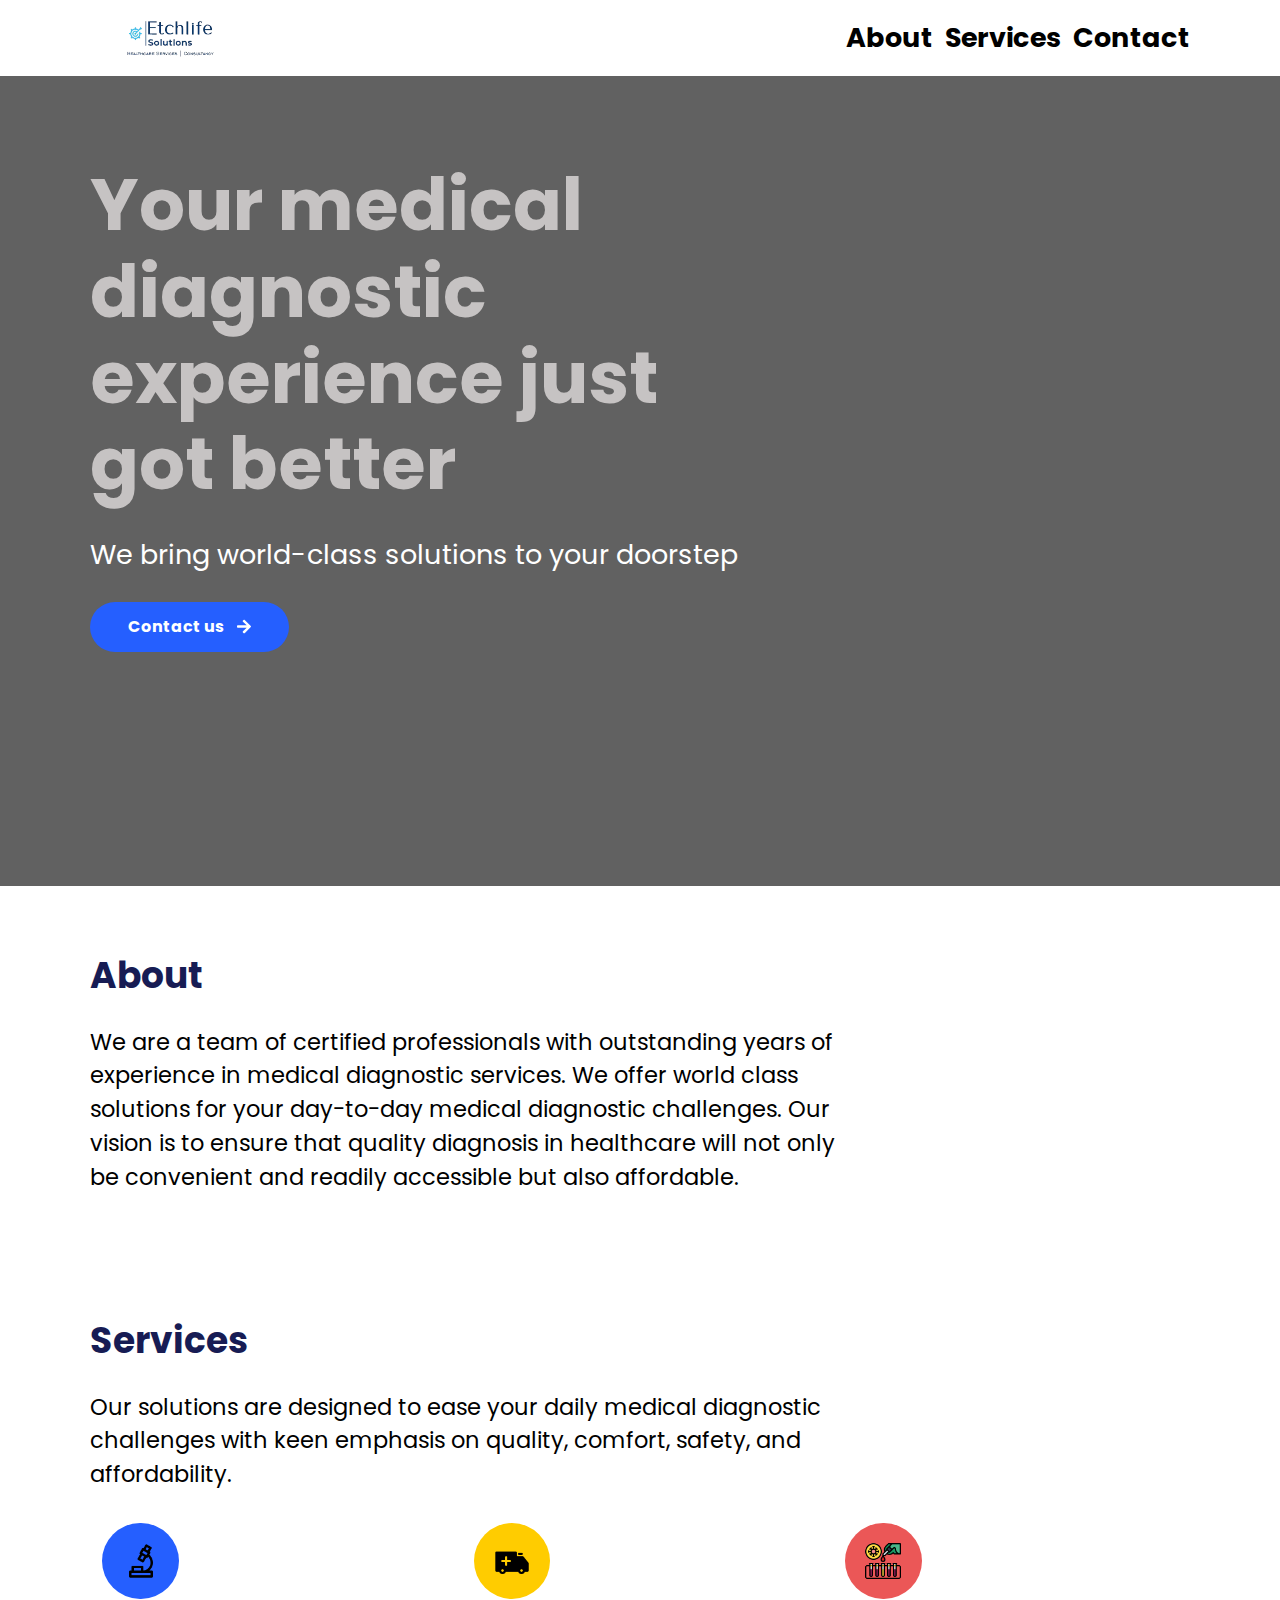
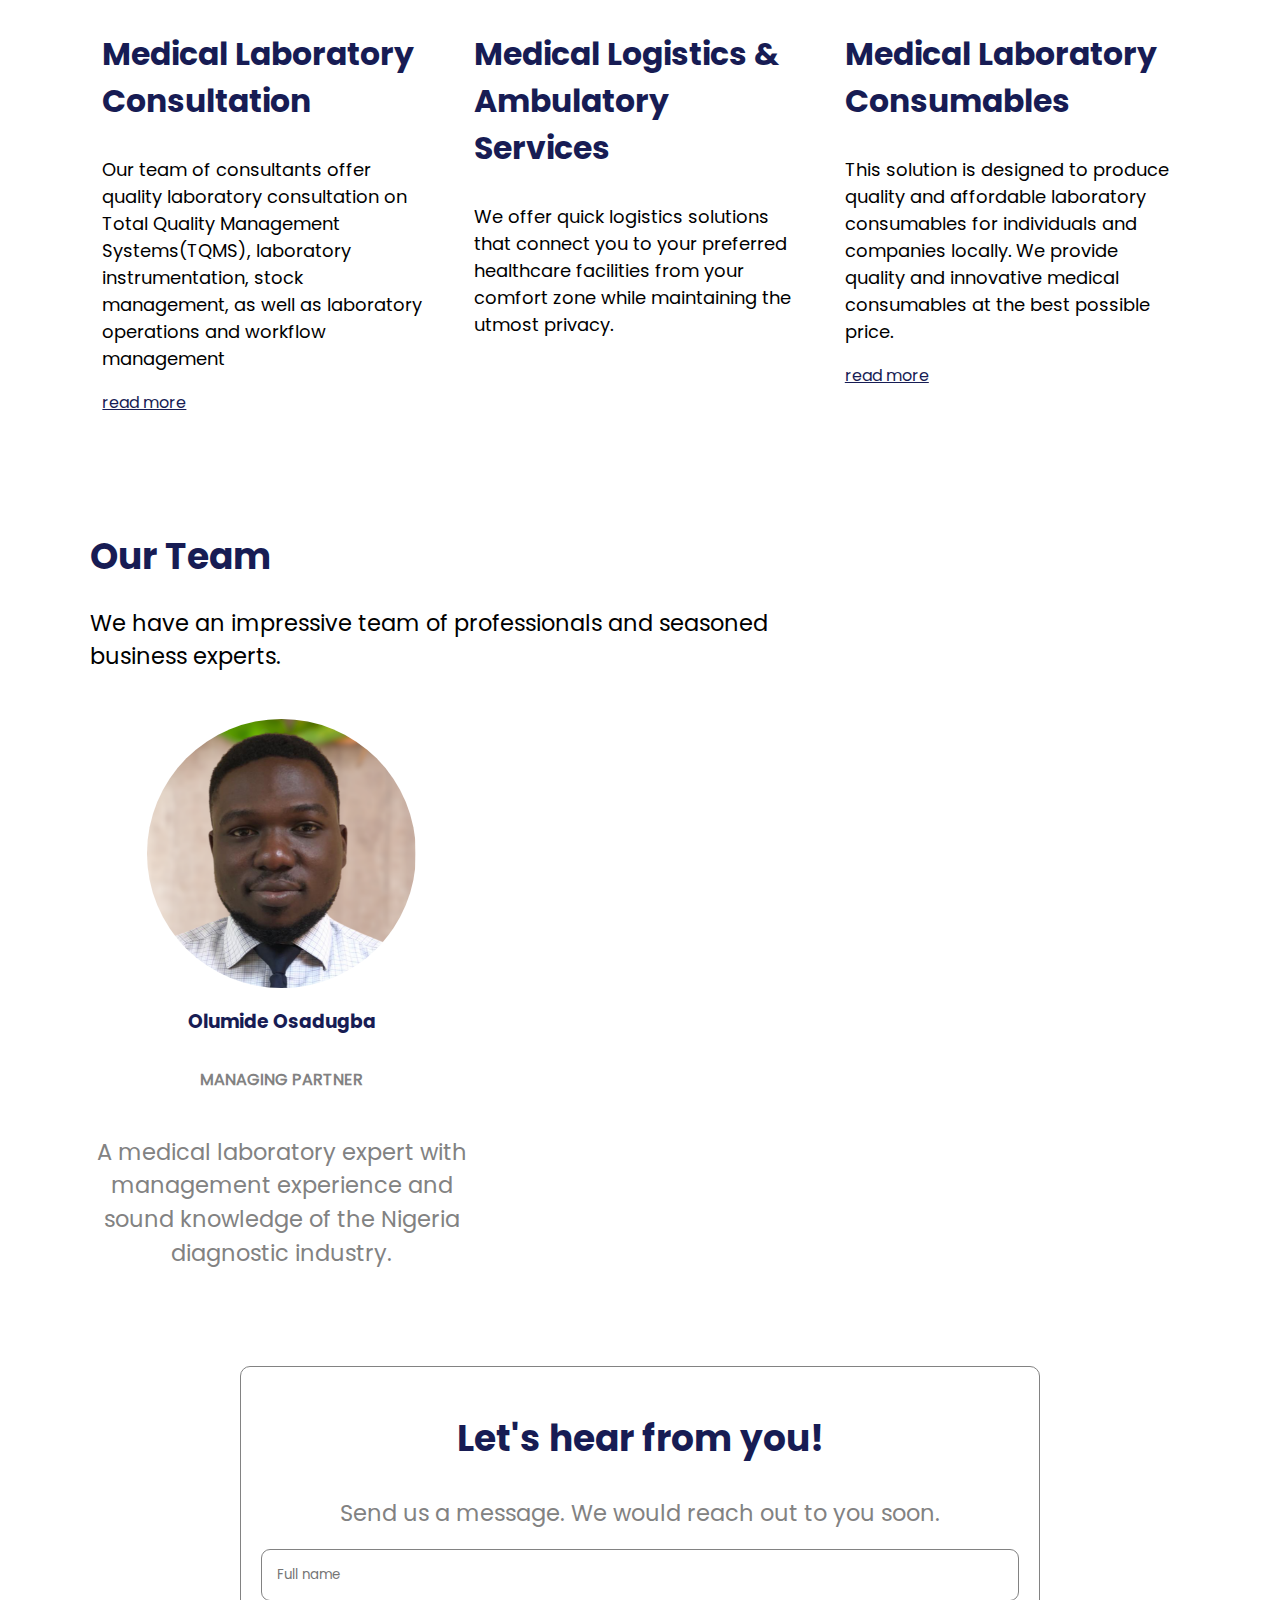
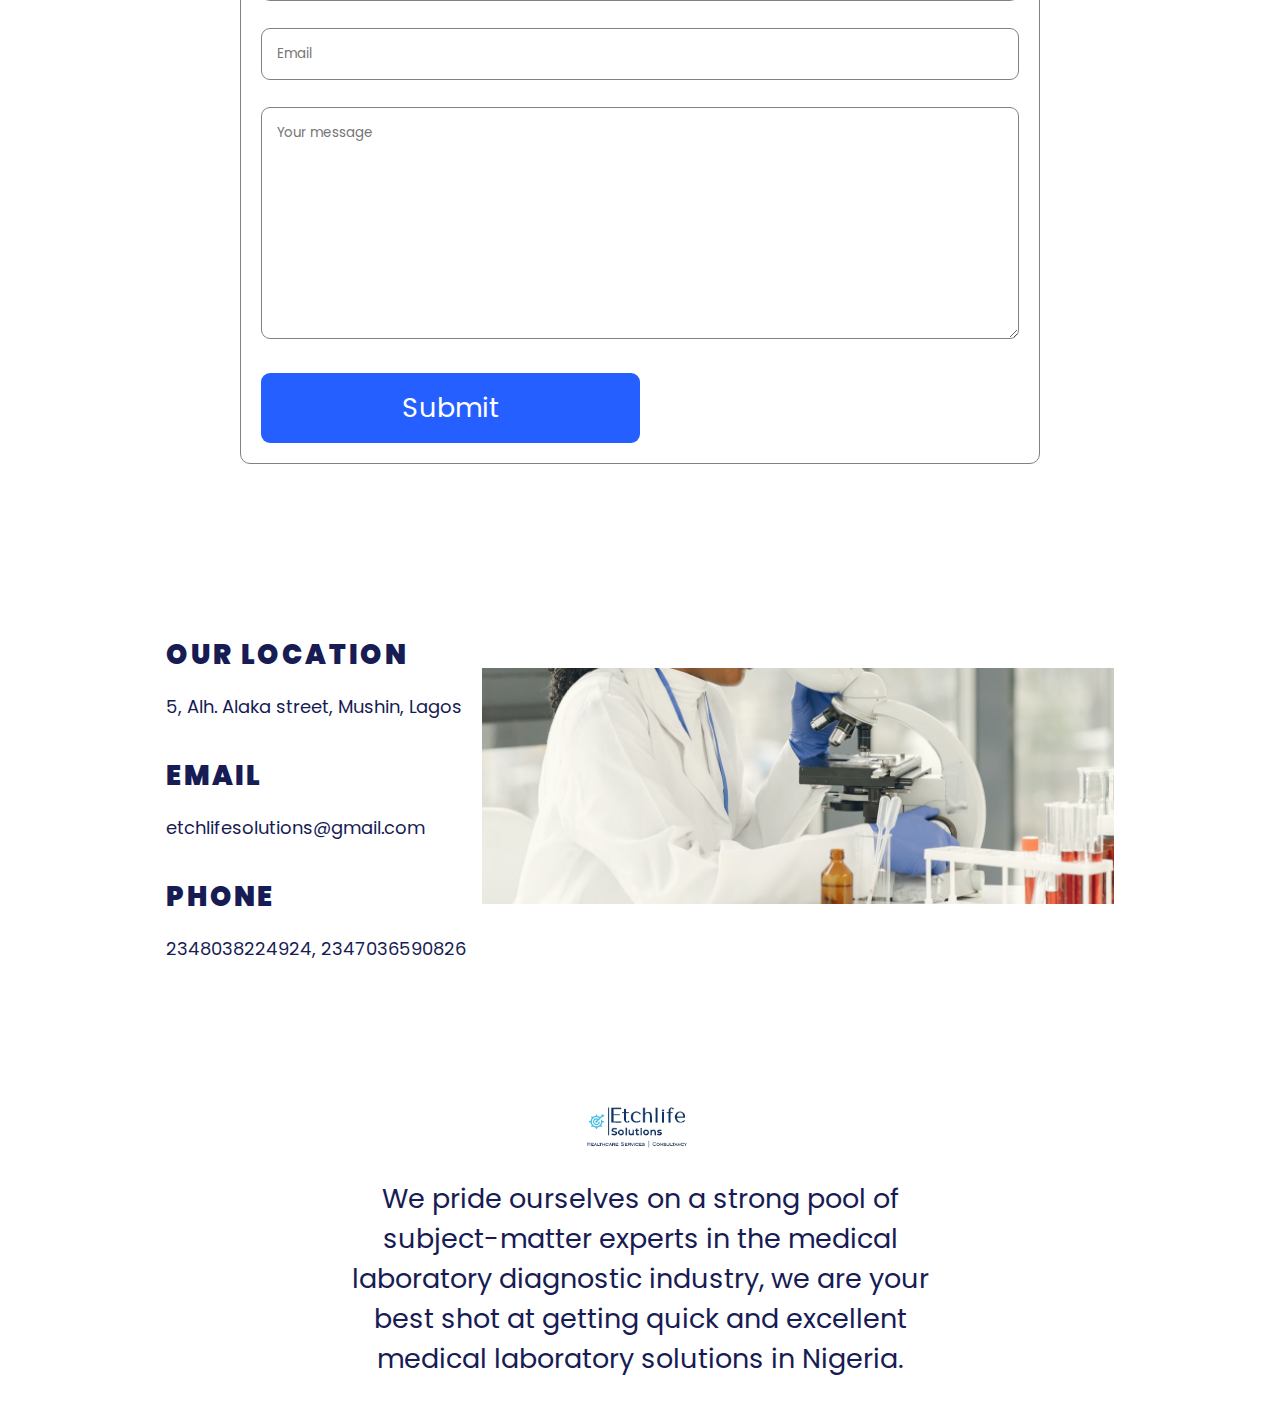
<file: index.html>
<!DOCTYPE html>
<html lang="en">
  <head>
    <meta charset="UTF-8" />
    <meta http-equiv="X-UA-Compatible" content="IE=edge" />
    <meta name="viewport" content="width=device-width, initial-scale=1.0" />
    <link rel="stylesheet" href="./index.css" />
    <title>Etchlife Solutions</title>
  </head>
  <body id="body">
    <nav>
      <div>
        <a href="./index.html">
          <img src="./assets/images/etchlife-logo.png" alt="" />
        </a>
      </div>
      <div>
        <ul>
          <li><a href="#about">About</a> </li>
          <li><a href="#services">Services</a> </li>
          <li><a href="#contact">Contact</a> </li>
        </ul>
      </div>
    </nav>
    <header>
      <div>
        <h1>Your medical diagnostic experience just got better</h1>
        <p>We bring world-class solutions to your doorstep</p>
        <div class="cta">
          <a href="">
            <span>Contact us </span>
            <img
              src="data:image/svg+xml,%3csvg width='14' height='14' viewBox='0 0 14 14' fill='none' xmlns='http://www.w3.org/2000/svg'%3e %3cpath d='M5.9375 1.09375C5.625 1.40625 5.65625 1.875 5.9375 2.1875L9.71875 5.75H0.75C0.3125 5.75 0 6.09375 0 6.5V7.5C0 7.9375 0.3125 8.25 0.75 8.25H9.71875L5.9375 11.8438C5.65625 12.1562 5.65625 12.625 5.9375 12.9375L6.625 13.625C6.9375 13.9062 7.40625 13.9062 7.6875 13.625L13.7812 7.53125C14.0625 7.25 14.0625 6.78125 13.7812 6.46875L7.6875 0.40625C7.40625 0.125 6.9375 0.125 6.625 0.40625L5.9375 1.09375Z' fill='white'/%3e %3c/svg%3e"
              alt=""
              class="ml-1"
            />
          </a>
        </div>
      </div>
    </header>
    <main>
      <!-- about -->
      <section id="about">
        <h1>About</h1>
        <p>
          We are a team of certified professionals with outstanding years of
          experience in medical diagnostic services. We offer world class
          solutions for your day-to-day medical diagnostic challenges. Our
          vision is to ensure that quality diagnosis in healthcare will not only
          be convenient and readily accessible but also affordable.
        </p>
      </section>
      <!-- services -->
      <section id="services">
        <h1>Services</h1>
        <p>
          Our solutions are designed to ease your daily medical diagnostic
          challenges with keen emphasis on quality, comfort, safety, and
          affordability.
        </p>
        <div class="services">
          <div class="service-1">
            <span class="image-cont-1">
              <img src="./assets/images/services-1.png" alt="" />
            </span>
            <h3>Medical Laboratory Consultation</h3>
            <p>
              Our team of consultants offer quality laboratory consultation on
              Total Quality Management Systems(TQMS), laboratory
              instrumentation, stock management, as well as laboratory
              operations and workflow management
            </p>
            <a href="./views/med-lab-consultancy.html">read more</a>
          </div>
          <div class="service-2">
            <span class="image-cont-2">
              <img src="./assets/images/services-2.png" alt="" />
            </span>
            <h3>Medical Logistics & Ambulatory Services</h3>
            <p>
              We offer quick logistics solutions that connect you to your
              preferred healthcare facilities from your comfort zone while
              maintaining the utmost privacy.
            </p>
          </div>
          <div class="service-3">
            <span class="image-cont-3">
              <img src="./assets/images/services-3.png" alt="" />
            </span>
            <h3>Medical Laboratory Consumables</h3>
            <p>
              This solution is designed to produce quality and affordable
              laboratory consumables for individuals and companies locally. We
              provide quality and innovative medical consumables at the best
              possible price.
            </p>
            <a href="./views/ep-media.html">read more</a>
          </div>
        </div>
      </section>
      <!-- our team -->
      <section id="team">
        <h1>Our Team</h1>
        <p>
          We have an impressive team of professionals and seasoned business
          experts.
        </p>
        <div class="team-members">
          <div>
            <img src="./assets/images/olumide.png" alt="" />
            <h3>Olumide Osadugba</h3>
            <h4>MANAGING PARTNER</h4>
            <p>
              A medical laboratory expert with management experience and sound
              knowledge of the Nigeria diagnostic industry.
            </p>
          </div>
        </div>
      </section>
      <!-- contact -->
      <section>
        <form>
          <h1>Let's hear from you!</h1>
          <p>Send us a message. We would reach out to you soon.</p>
          <div>
            <input type="text" placeholder="Full name" />
            <input type="text" placeholder="Email" />
            <textarea name="" placeholder="Your message" id="" cols="30" rows="10"></textarea>
            <input type="submit" value="Submit" />
          </div>
        </form>
      </section>
    </main>
    <footer>
      <section id="contact">
        <div>
          <div>
            <h4>OUR LOCATION</h4>
            <p>5, Alh. Alaka street, Mushin, Lagos</p>
          </div>
          <div>
            <h4>EMAIL</h4>
            <p>etchlifesolutions@gmail.com</p>
          </div>
          <div>
            <h4>PHONE</h4>
            <p>2348038224924, 2347036590826</p>
          </div>
        </div>
        <div style="flex: 2" class="hide-mobile">
          <img class="image" src="./assets/images/footer-image.png" alt="" />
        </div>
      </section>
      <div class="footer-logo">
          <a href="./index.html#body">
          <img src="./assets/images/etchlife-logo.png" alt="" />
        </a>
      </div>
      <p>
        We pride ourselves on a strong pool of subject-matter experts in the
        medical laboratory diagnostic industry, we are your best shot at getting
        quick and excellent medical laboratory solutions in Nigeria.
      </p>
    </footer>
  </body>
</html>
</file>
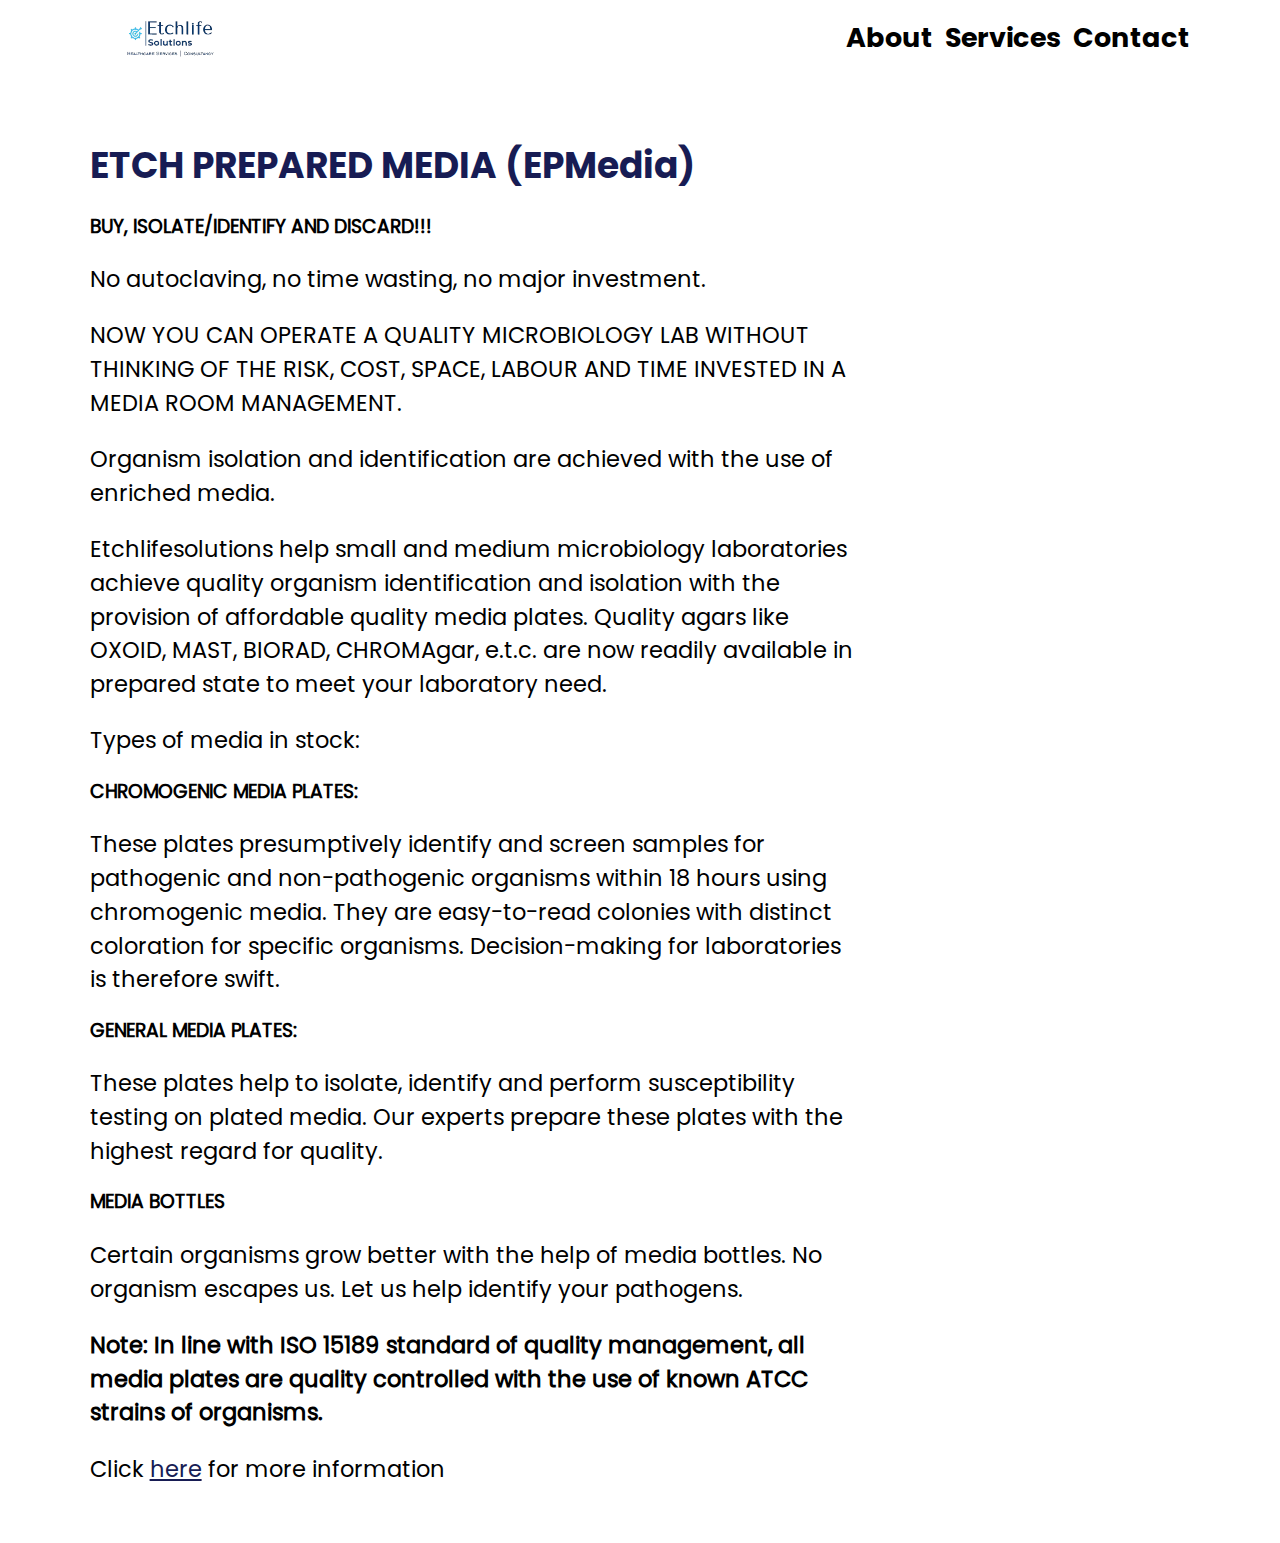
<file: views/ep-media.html>
<!DOCTYPE html>
<html lang="en">
  <head>
    <meta charset="UTF-8" />
    <meta http-equiv="X-UA-Compatible" content="IE=edge" />
    <meta name="viewport" content="width=device-width, initial-scale=1.0" />
    <link rel="stylesheet" href="../index.css" />
    <title>Etchlife Solutions</title>
  </head>
  <body>
    <nav>
      <div>
        <a href="../index.html">
        <img src="../assets/images/etchlife-logo.png" alt="" />
        </a>
      </div>
      <div>
        <ul>
          <li><a href="../index.html#about">About </a></li>
          <li><a href="../index.html#services">Services </a></li>
          <li><a href="../index.html#contact">Contact </a></li>
        </ul>
      </div>
    </nav>
    <main>
      <section>
        <h1>ETCH PREPARED MEDIA (EPMedia)</h1>
        <h3>BUY, ISOLATE/IDENTIFY AND DISCARD!!!</h3>
        <p>No autoclaving, no time wasting, no major investment.</p>
        <p>
          NOW YOU CAN OPERATE A QUALITY MICROBIOLOGY LAB WITHOUT THINKING OF THE
          RISK, COST, SPACE, LABOUR AND TIME INVESTED IN A MEDIA ROOM
          MANAGEMENT.
        </p>
        <p>
          Organism isolation and identification are achieved with the use of
          enriched media.
        </p>
        <p>
          Etchlifesolutions help small and medium microbiology laboratories
          achieve quality organism identification and isolation with the
          provision of affordable quality media plates. Quality agars like
          OXOID, MAST, BIORAD, CHROMAgar, e.t.c. are now readily available in
          prepared state to meet your laboratory need.
        </p>
        <p>Types of media in stock:</p>
        <h3>CHROMOGENIC MEDIA PLATES:</h3>
        <p>
          These plates presumptively identify and screen samples for pathogenic
          and non-pathogenic organisms within 18 hours using chromogenic media.
          They are easy-to-read colonies with distinct coloration for specific
          organisms. Decision-making for laboratories is therefore swift.
        </p>
        <h3>GENERAL MEDIA PLATES:</h3>
        <p>
          These plates help to isolate, identify and perform susceptibility
          testing on plated media. Our experts prepare these plates with the
          highest regard for quality.
        </p>
        <h3>MEDIA BOTTLES</h3>
        <p>
          Certain organisms grow better with the help of media bottles. No
          organism escapes us. Let us help identify your pathogens.
        </p>

        <p>
            <b>
                Note: In line with ISO 15189 standard of quality management, all media plates are quality controlled with the use of known ATCC strains of organisms.
            </b>
        </p>
        <p>
            Click 
            <a href="">here</a>
            for more information
        </p>
      </section>
    </main>
  </body>
</html>
</file>
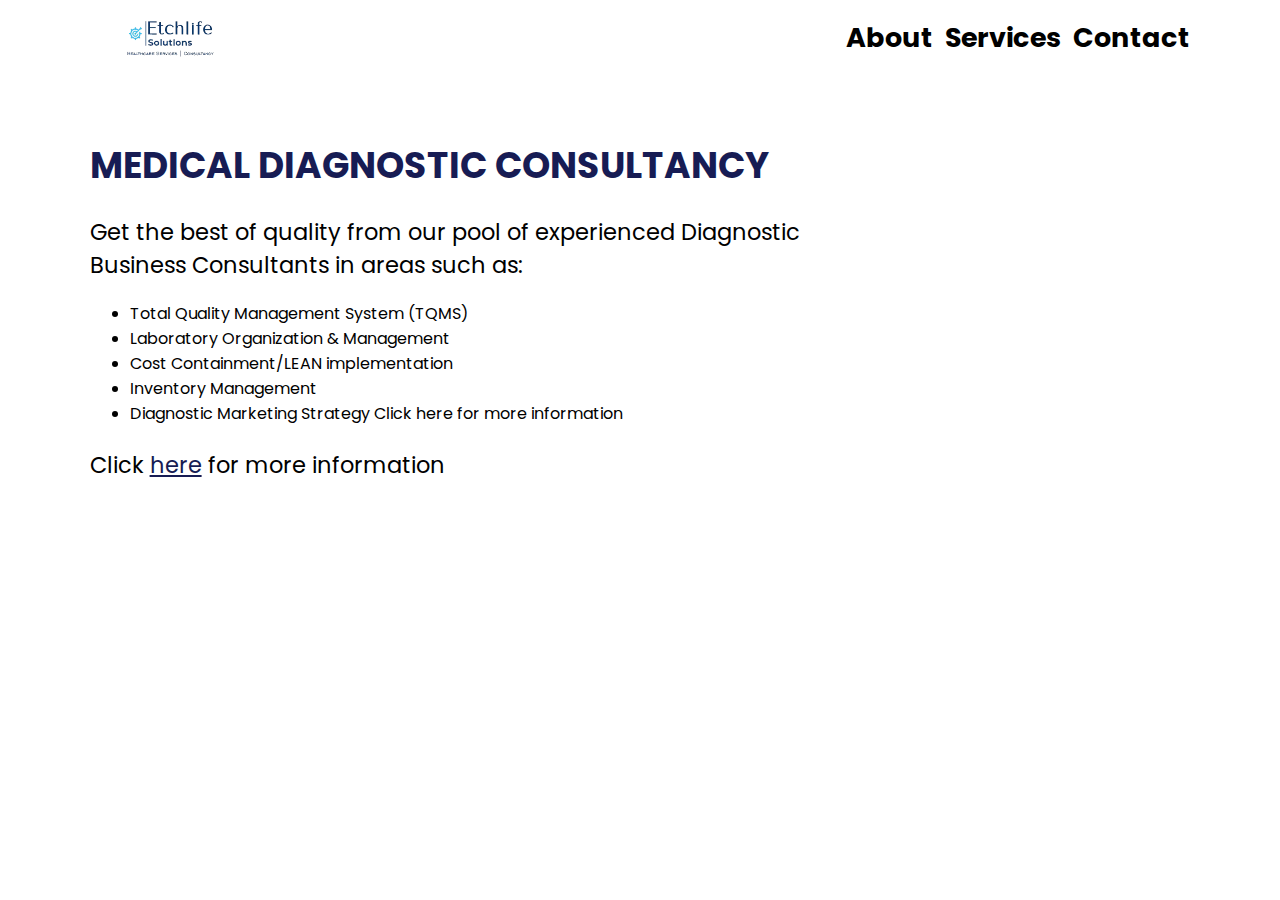
<file: views/med-lab-consultancy.html>
<!DOCTYPE html>
<html lang="en">
  <head>
    <meta charset="UTF-8" />
    <meta http-equiv="X-UA-Compatible" content="IE=edge" />
    <meta name="viewport" content="width=device-width, initial-scale=1.0" />
    <link rel="stylesheet" href="../index.css" />
    <title>Etchlife Solutions</title>
  </head>
  <body style="text-align: left;">
    <nav>
      <div>
         <a href="../index.html">
        <img src="../assets/images/etchlife-logo.png" alt="" />
        </a>
      </div>
      <div>
        <ul>
          <li><a href="../index.html#about">About </a></li>
          <li><a href="../index.html#services">Services </a></li>
          <li><a href="../index.html#contact">Contact </a></li>
        </ul>
      </div>
    </nav>
    <main>
      <section>
        <h1>MEDICAL DIAGNOSTIC CONSULTANCY</h1>
        <p>
          Get the best of quality from our pool of experienced Diagnostic
          Business Consultants in areas such as:
        </p>
        <ul>
          <li>Total Quality Management System (TQMS)</li>
          <li>Laboratory Organization & Management</li>
          <li>Cost Containment/LEAN implementation</li>
          <li>Inventory Management</li>
          <li>Diagnostic Marketing Strategy Click here for more information</li>
        </ul>
        <p>Click <a href="">here</a> for more information</p>
      </section>
    </main>
  </body>
</html>
</file>
<file: index.css>
@font-face {
  font-family: Poppins-light;
  src: url('./assets/Poppins/Poppins-Light.ttf');
}
@font-face {
  font-family: Poppins-regular;
  src: url('./assets/Poppins/Poppins-Regular.ttf');
}
@font-face {
  font-family: Poppins-bold;
  src: url('./assets/Poppins/Poppins-Bold.ttf');
}
@font-face {
  font-family: Poppins-black;
  src: url('./assets/Poppins/Poppins-Black.ttf');
}

:root {
  --ultra-blue: #255fff;
  --royal-blue: #171c54;
  --red-salsa: #eb5757;
  --sunglow: #fc0;
  --gray-web: #828282;
}

* {
  box-sizing: border-box;
}

body {
  margin: 0px;
  display: flex;
  flex-direction: column;
}

nav {
  font-family: Poppins-bold;
  max-height: 10vh;
  font-size: 3vh;
  /* border: 1px solid; */
  display: flex;
  flex-direction: row;
  justify-content: space-between;
  align-items: center;
  margin: 20px 7vw;
  margin-bottom: 0px;
  margin-top: 0px;
}

nav img {
  /* border: 1px solid; */
  max-width: 13vw;
  margin-top: 10px;
}

nav ul {
  display: flex;
  justify-content: space-between;
  /* border: 1px solid; */
  margin: 0px;
  list-style: none;
  width: 30vw;
}

nav a{
  text-decoration: none;
  color: #000;
}
/* mobile media queries for nav */
@media screen and (max-width: 480px) {
  nav {
    font-size: 1.5vh;
    margin: 10px;
    justify-content: space-between;
  }

  nav ul {
    /* gap: 20px; */
    margin: 0px;
    gap: 10px;
    width: 100%;
  }
  nav img {
    /* border: 1px solid; */
    max-width: 30vw;
  }
  nav >div{
    flex: 1;
  }
}

@media screen and (max-width: 820px) {
  nav {
    font-size: 1.5vh;
    margin: 10px;
    justify-content: space-between;
  }

  nav ul {
    /* gap: 20px; */
    margin: 0px;
    gap: 10px;
    width: 100%;
  }
  nav img {
    /* border: 1px solid; */
    max-width: 30vw;
  }
  nav >div{
    flex: 1;
  }

  header h1{
    max-width: 100%;
  }
}

header {
  height: 90vh;
  font-family: Poppins-regular;
  margin: 0px;
  background-image: linear-gradient(
      0deg,
      rgba(0, 0, 0, 0.62),
      rgba(0, 0, 0, 0.62)
    ),
    url(https://muzu-bucket.s3.eu-west-2.amazonaws.com/1642346053350.png);
  background-size: cover;
  padding: 3vw 7vw;
}

header h1 {
  font-family: Poppins-bold;
  max-width: 50vw;
  /* border: 1px solid; */
  color: rgb(198, 195, 195);
  font-size: 8vh;
  line-height: 1.2;
  margin-bottom: 2vh;
}

header p {
  color: white;
  font-size: 3vh;
  margin-bottom: 3vh;
}

header .cta {
  display: flex;
}

header .cta a {
  color: white;
  text-decoration: none;
  font-family: Poppins-bold;
  display: flex;
  gap: 1vw;
  /* border: 1px solid white; */
  padding: 1vw 3vw;
  border-radius: 2vw;
  background-color: var(--ultra-blue);
}
header .cta a {
  color: white;
  text-decoration: none;
  font-family: Poppins-bold;
}
/* mobile queries for header */
@media screen and (max-width: 480px) {
  header {
    background-position: center;
    padding: 10px
  }
  header h1 {
    font-size: 5vh;
    max-width: 100%;
    text-align: center;
    margin-top: 10vh;
  }
  header p {
    width: 100%;
    text-align: center;
  }

  header .cta a {
    /* border: 1px solid; */
    width: 100%;
    display: flex;
    gap: 20px;
    justify-content: center;
    padding: 10px;
  }
}

@media screen and (max-width: 820px) {


  header h1{
    max-width: 100%;
  }
}
main {
  font-family: Poppins-regular;
}

main section {
  padding: 3vw 7vw;
}
main section h1 {
  color: var(--royal-blue);
  font-family: Poppins-bold;
  font-size: 4vh;
  margin-bottom: 1vh;
}
main section p {
  font-size: 2.5vh;
  max-width: 60vw;
  line-height: 1.5;
  margin-bottom: 2vh;
}

main section a{
  color: var(--royal-blue);
  /* text-decoration: none; */
}
/* mobile main queries for nav */
@media screen and (max-width: 480px) {
  main section {
    padding: 10px;
  }
  main section h1 {
    text-align: center;
    font-size: 3.5vh;
  }
  main section p {
    width: 100%;
    max-width: 100%;
    /* text-align: center; */
    font-size: 2vh;
  }
  .services {
    flex-direction: column;
  }
}
@media screen and (max-width: 820px) {
main section {
  padding: 2vw;
}
  main section p{
    max-width: 100%;
  }
}

.services {
  display: flex;
  justify-content: space-evenly;
  gap: 1vw;
}

.services > div {
  /* background-color: aliceblue; */
  flex: 1;
  padding: 1vw;
}
.services > div img {
  width: 3vw;
  /* padding: 1vw; */
  /* border-radius: 50%; */
  /* border: 1px solid; */
}
.services > div h3 {
  font-size: 3.5vh;
  color: var(--royal-blue);
  font-family: Poppins-bold;
}
.services > div p {
  line-height: 1.5;
  font-size: 2vh;
}

.services span {
  width: 6vw;
  height: 6vw;
  display: flex;
  justify-content: center;
  align-items: center;
}

/* mobile  queries for services */
@media screen and (max-width: 480px) {
  .services > div span {
    margin: auto;
  }
  .services > div img {
    width: 20vw;
  }

  .service-1 h3 {
    text-align: center;
  }
  .service-2 h3 {
    text-align: center;
  }
  .service-3 h3 {
    text-align: center;
  }
  .services span {
    display: flex;
    width: 30vw;
    height: 30vw;
    /* width: 400px ;
    height: 400; */
  }
}
@media screen and (max-width: 820px) {
  .services{
    flex-direction:column ;
  }
  .services > div span {
    margin: auto;
  }
  .services > div img {
    width: 20vw;
  }

  .service-1 h3 {
    text-align: center;
  }
  .service-2 h3 {
    text-align: center;
  }
  .service-3 h3 {
    text-align: center;
  }
  .services span {
    display: flex;
    width: 30vw;
    height: 30vw;
    /* width: 400px ;
    height: 400; */
  }
}

.image-cont-1 {
  padding: 10px;
  background-color: var(--ultra-blue);
  border-radius: 50%;
  display: inline-block;
}
.image-cont-2 {
  padding: 10px;
  background-color: var(--sunglow);
  display: inline-block;
  border-radius: 50%;
}
.image-cont-3 {
  padding: 10px;
  background-color: var(--red-salsa);
  display: inline-block;
  border-radius: 50%;
}

.team-members {
  margin-top: 5vh;
}

.team-members > div {
  /* border: 1px solid; */
  display: inline-block;
  max-width: 30vw;
  display: flex;
  flex-direction: column;
  justify-content: center;
  align-items: center;
}
.team-members > div h3 {
  margin-bottom: 10px;
  font-family: Poppins-bold;
  color: var(--royal-blue);
}
.team-members > div h4 {
  color: var(--gray-web);
}

.team-members > div p {
  /* border: 1px solid; */
  color: var(--gray-web);
  text-align: center;
}

.team-members img {
  max-width: 70%;
  border-radius: 50%;
}

/* mobile team members queries for nav */
@media screen and (max-width: 480px) {
  .team-members > div {
    max-width: 100%;
  }
}
@media screen and (max-width: 820px) {
  .team-members >div {
    max-width: 100%;
  }

}

section form {
  /* border: 1px solid; */
  display: flex;
  flex-direction: column;
  justify-content: center;
  align-items: center;
  max-width: 800px;
    margin: auto;
    border: 1px solid var(--gray-web);
    padding: 20px;
    border-radius: 10px;
}

form div {
  /* border: 1px solid; */
  flex: 1;
}

form p {
  color: var(--gray-web);
}

input,
textarea {
  padding: 15px;
  width: 100%;
  margin-bottom: 3vh;
  font-family: Poppins-regular;
  border-radius: 1vh;
  outline: none;
  border: 1px solid var(--gray-web);
}

input[type="submit"] {
  background-color: var(--ultra-blue);
  width: 50%;
  margin: auto;
  border: none;
  color: white;
  font-size: 3vh;
}

/* mobile form queries for nav */
@media screen and (max-width: 480px) {
  form {
    margin: 10px;
    border: 1px solid var(--gray-web);
    padding: 20px;
    border-radius: 10px;
  }
  input[type="submit"] {
    font-size: 2vh;
    margin-left: auto;
    width: 100%;
  }
}
@media screen and (max-width: 820px) {
  form{
    margin: 10vw;
    padding: 20px;
    border: 1px solid var(--gray-web);
    
  }
  input[type="submit"] {
    font-size: 2.5vh;
  }

}

footer section {
  margin: 20px 7vw;
  display: flex;
  justify-content: space-evenly;
  align-items: center;
  /* overflow: hidden; */
  font-family: Poppins-regular;
  padding: 6vw;
  font-size: 2vh;
}

footer h4 {
  font-family: Poppins-black;
  letter-spacing: 0.2vw;
  font-size: 3vh;
  margin-bottom: 1vh;
  color: var(--royal-blue);
}
footer p {
  font-size: 2vh;
  color: var(--royal-blue);
}

footer section > div {
  flex: 1;
}

footer section .image {
  max-width: 100%;
}

.footer-logo {
  /* border: 1px solid; */
  display: flex;
  justify-content: center;
  padding: 2vh;
}

.footer-logo img {
  max-width: 15vw;
  margin: auto;
}

footer > p {
  font-family: Poppins-regular;
  max-width: 50vw;
  font-size: 3vh;
  text-align: center;
  margin: auto;
  margin-bottom: 5vh;
}
/* mobile queries for footer */
@media screen and (max-width: 480px) {
  footer {
    padding: 0px;
  }
  footer section {
    margin: 0px;
    display: block;
  }
  footer section div{
  }

  .footer-logo img {
    max-width: 30vw;
  }

  footer p {
    font-size: 2vh;
    max-width: 100%;
  }

  .hide-mobile{
    display: none;
  }
}

@media screen and (max-width: 820px) {
  footer section{
    margin: 0px;
  }
  .hide-mobile{
    display: none;
  }

.footer-logo img {
  max-width: 30vw;
}

  footer > p{
    max-width: 100%;
    font-size: 2vh;
    margin: 20px;
  }
}
</file>
